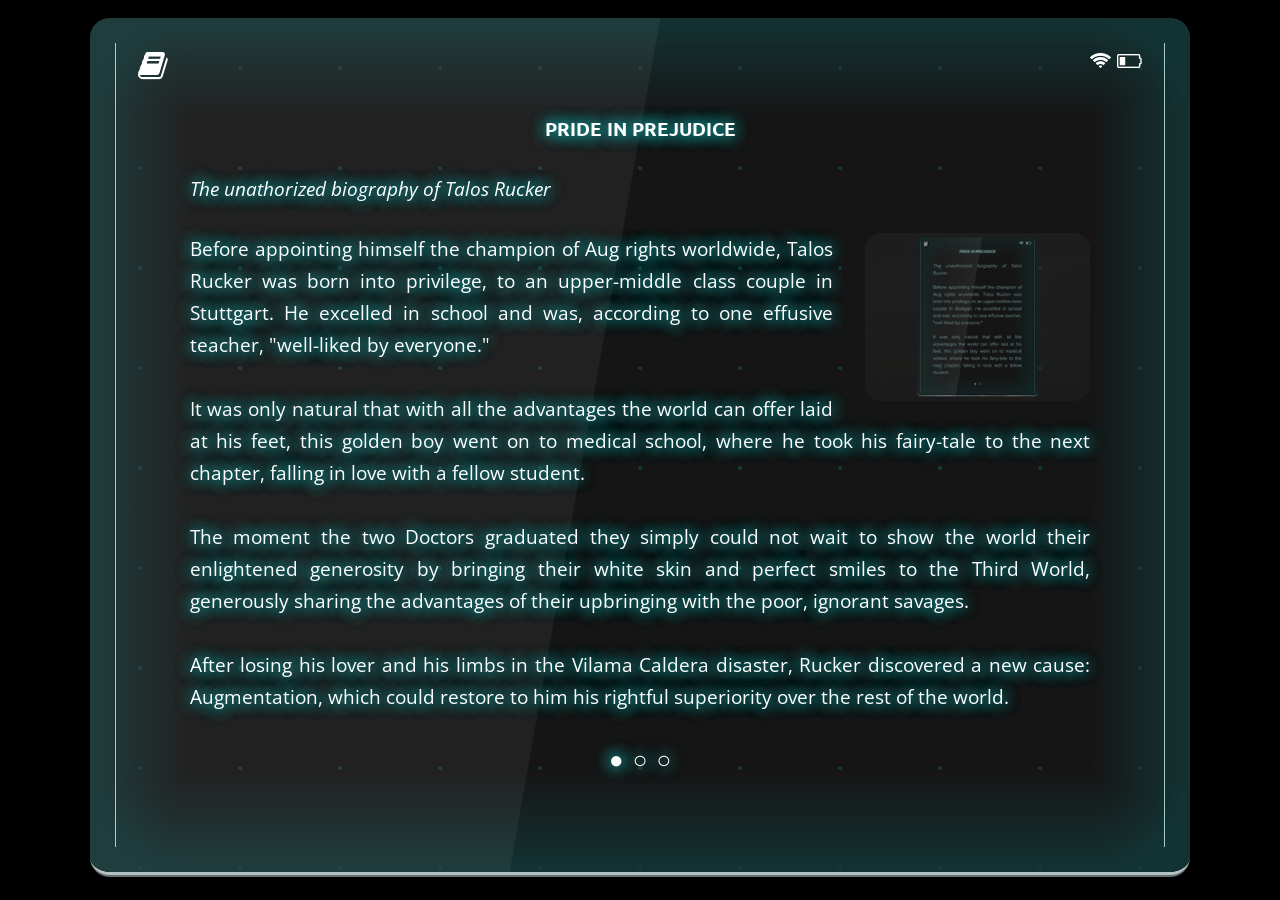
<file: index.html>
<!DOCTYPE html>
<html lang="en">

<head>
  <title>Deus Ex Mankind Divided Ebook</title>
  <meta charset="utf-8" />
  <meta name="viewport"
    content="width=device-width, initial-scale=1.0, shrink-to-fit=no" />
  <link rel="stylesheet" href="./normalize.css">
  <link rel="stylesheet" href="./deusexpad.css" />
  <link
    href="https://fonts.googleapis.com/css?family=Open+Sans:300|Ubuntu:700&display=swap"
    rel="stylesheet" />
  <link
    href="https://stackpath.bootstrapcdn.com/font-awesome/4.7.0/css/font-awesome.min.css"
    rel="stylesheet"
    integrity="sha384-wvfXpqpZZVQGK6TAh5PVlGOfQNHSoD2xbE+QkPxCAFlNEevoEH3Sl0sibVcOQVnN"
    crossorigin="anonymous" />
  <script src="./deusexpad.js" defer></script>
</head>

<body class="page">
  <section class="ebook">

    <!-- Decorations and top icons -->
    <div class="ebook__side-gradient ebook__side-gradient_top"></div>
    <div class="ebook__side-gradient ebook__side-gradient_left"></div>
    <div class="ebook__side-gradient ebook__side-gradient_right"></div>
    <div class="ebook__side-gradient ebook__side-gradient_bottom"></div>
    <div class="ebook__corner-gradient ebook__corner-gradient_top-left"></div>
    <div class="ebook__corner-gradient ebook__corner-gradient_top-right"></div>
    <div class="ebook__corner-gradient ebook__corner-gradient_bottom-left">
    </div>
    <div class="ebook__corner-gradient ebook__corner-gradient_bottom-right">
    </div>

    <div class="ebook__dots-background"></div>
    <div class="ebook__vertical-borders"></div>
    <div class="ebook__icons">
      <div><i class="ebook__icon ebook__icon_book fa fa-book"
          aria-hidden="true"></i></div>
      <div>
        <i class="ebook__icon fa fa-wifi" aria-hidden="true"></i>
        <i class="ebook__icon fa fa-battery-quarter" aria-hidden="true"></i>
      </div>
    </div>
    <div class="ebook__flare"></div>

    <section class="ebook__content">
      <article class="article">
        <header>
          <h1 class="article__title">Pride in Prejudice</h1>
          <p class="article__subtitle">The unathorized biography of Talos Rucker
          </p>
        </header>
        <img class="article__image" src="./ebook_th.png"
          alt="Original Deus Ex: Mankind Divided eBook" />
        <p class="article__text">
          Before appo&shy;in&shy;ting him&shy;self the cham&shy;pion of Aug
          rights world&shy;wide, Talos Ruck&shy;er was born into privilege, to
          an upper-middle class couple in Stuttgart. He excelled in school and
          was, according to one effusive teacher, "well-liked by everyone."
        </p>
        <p class="article__text">
          It was only natural that with all the advantages the world can offer
          laid at his feet, this golden boy went on to medical school, where he
          took his fairy-tale to the next chapter, falling in love with a fellow
          student.
        </p>
        <p class="article__text">
          The moment the two Doctors graduated they simply could not wait to
          show the world their enlightened generosity by bringing their white
          skin and perfect smiles to the Third World, generously sharing the
          advantages of their upbringing with the poor, ignorant savages.
        </p>
        <p class="article__text">
          After losing his lover and his limbs in the Vilama Caldera disaster,
          Rucker discovered a new cause: Augmentation, which could restore to
          him his rightful superiority over the rest of the world.
        </p>
      </article>

      <article hidden class="article">
        <header>
          <h1 class="article__title">Toys That Kill</h1>
          <p class="article__subtitle">by Angela Gunn</p>
        </header>
        <p class="article__text">
          The golden age of local toy production came to an end with the death
          of Yvonne Koníčky in September 2022. She
          was the last of a great line of Koníčky children who instinctively
          knew how to strike a perfect balance
          between innocence and innovation. Propeller Frog Boy - voted toy of
          the year in 1998 - is a particularly
          memorable example.
        </p>
        <p class="article__text">
          Today the Koníčky and Hračky toy factory lies in tragic disrepair, a
          constant reminder of the childish
          innocence our city has lost. Owned by Drahomír Koníčky, Yvonne's son
          and business heir, the factory has become
          a hotspot for criminal activity. Drahomir is rumored to have spent his
          life (and his fortune) cultivating
          corrupt police and gang contacts throughout the country. In his few
          years at the head of the family business,
          he's managed to dry up the family funds, debase the family name, and
          turn a beloved childhood landmark into
          one of the most dangerous corners of Prague.
        </p>
        <p class="article__text">
          I remember walking up to the factory as a little girl and being turned
          away by a guard at the gate. We can't
          give away the wonderful secrets inside, he said. I don't know what
          kind of response a little girl walking up
          to Koníčky and Hračky might get today. Ideally, she won't get any
          response at all, because her parents will
          have told her to stay away.
        </p>
      </article>

      <article hidden class="article">
        <header>
          <h1 class="article__title">A., I</h1>
          <p class="article__subtitle article__subtitle_no-margin-bottom">by
            Johhny Gunn</p>
          <p class="article__subtitle">for Angie...</p>
        </header>
        <p class="article__text">
          A., I<br>
          took pleasure<br>
          in screwing you. over
        </p>
        <p class="article__text">
          so much senseless<br>
          time. I took<br>
          pleasure
        </p>
        <p class="article__text">
          killing in the quiet<br>
          was kindness<br>
          of a kind.
        </p>
        <p class="article__text">
          my hands are Sunday's best;<br>
          my brave new feet;<br>
          I only mind.
        </p>
      </article>

      <nav class="navigation">
        <ul class="navigation__list">
          <li class="navigation__item"><a class="navigation__link"
              href="#">●</a></li>
          <li class="navigation__item"><a class="navigation__link"
              href="#">○</a></li>
          <li class="navigation__item"><a class="navigation__link"
              href="#">○</a></li>
        </ul>
      </nav>
    </section>

  </section>
  <div class="lightbox lightbox_hidden">
    <img class="lightbox__item" src="./ebook-tr.png" alt="Deus Ex Mankind Divided Ebook">
  </div>
</body>

</html>
</file>
<file: deusexpad.css>
.page {
  font-family: 'Open Sans', sans-serif;
  color: #fff;
  padding: 2vh 7vw;
  position: relative;
  background-color: black;
}

.ebook {
  position: relative;
  background-color: #161515;
  border-radius: 20px;
  border-bottom: 5px ridge #b2c2c2; /* accidental nice effect */
  min-height: 600px;
  min-width: 300px;
  max-width: 1400px;
  overflow: hidden;
  margin: auto;
}

/* Decorations and top icons */

.ebook__side-gradient {
  position: absolute;
}

.ebook__side-gradient_top,
.ebook__side-gradient_bottom {
  height: 100px;
  width: 100%;
}

.ebook__side-gradient_top {
  background-image: linear-gradient(#133333, #161515);
  border-top-left-radius: 20px;
  border-top-right-radius: 20px;
}

.ebook__side-gradient_bottom {
  bottom: 0;
  background-image: linear-gradient(#161515, #133333);
  border-bottom-left-radius: 20px;
  border-bottom-right-radius: 20px;
}

.ebook__side-gradient_left,
.ebook__side-gradient_right {
  height: 100%;
  width: 100px;
}

.ebook__side-gradient_left {
  background-image: linear-gradient(to right, #133333, #161515);
}

.ebook__side-gradient_right {
  right: 0;
  background-image: linear-gradient(to left, #133333, #161515);
}

.ebook__corner-gradient {
  height: 100px;
  width: 100px;
  position: absolute;
}

.ebook__corner-gradient_top-left {
  top: 0;
  left: 0;
  background-image: radial-gradient(farthest-side at 100% 100%, #161515, #133333);
  border-top-left-radius: 20px;
}

.ebook__corner-gradient_top-right {
  top: 0;
  right: 0;
  background-image: radial-gradient(farthest-side at 0% 100%, #161515, #133333);
  border-top-right-radius: 20px;
}

.ebook__corner-gradient_bottom-left {
  bottom: 0;
  left: 0;
  background-image: radial-gradient(farthest-side at 100% 0%, #161515, #133333);
  border-bottom-left-radius: 20px;
}

.ebook__corner-gradient_bottom-right {
  bottom: 0;
  right: 0;
  background-image: radial-gradient(farthest-side at 0% 0%, #161515, #133333);
  border-bottom-right-radius: 20px;
}

.ebook__dots-background {
  position: absolute;
  width: calc(100% - 30px);
  height: 100%;
  background-image: radial-gradient(#153939 3%, transparent 3%);
  background-size: 100px 100px;
}

.ebook__vertical-borders {
  position: absolute;
  border-left: 1px solid #a6c9c9;
  border-right: 1px solid #a6c9c9;
  right: 25px;
  left: 25px;
  top: 25px;
  bottom: 25px;
}

.ebook__icons {
  position: absolute;
  width: 100%;
  display: flex;
  justify-content: space-between;
  box-sizing: border-box;
  padding: 2rem 3rem 0;
  font-size: 1.2rem !important;
}

.ebook__icon_book {
  font-size: 2rem !important;
}

.ebook__flare {
  opacity: .05;
  position: absolute;
  width: 100%;
  height: 100%;
  top: 0;
  left: -55%;
  background-color: #fff;
  transform: skewX(-10deg);
}

/* Content */

.ebook__content {
  position: relative;
  margin: 100px;
  font-size: 1.2rem;
  text-shadow: 0 0 1rem #14c1c1, 0 0 1rem #189494, 0 0 1rem #134848;
}

.article {
  transition: opacity .3s;
}

.article__title {
  font-family: 'Ubuntu', sans-serif;
  text-transform: uppercase;
  font-size: 1.2rem;
  margin: 0 0 2.4rem;
  text-align: center;
}

.article__subtitle {
  font-style: italic;
  margin: 0 0 2rem;
}

.article__subtitle_no-margin-bottom {
  margin-bottom: 0;
}

.article__image {
  width: 25%;
  float: right;
  border-radius: 1rem;
  margin: 0 0 1rem 2rem;
  opacity: .5;
  transition: opacity .2s, box-shadow .2s;
  cursor: pointer;
}

.article__image:hover {
  opacity: 1;
  box-shadow: 0 0 .5rem #14c1c1, 0 0 .5rem #189494, 0 0 .5rem #134848;
}

.article__text {
  text-align: justify;
  margin: 0 0 2rem;
  line-height: 2rem;
}

.navigation {
  text-align: center;
  font-size: 1.5rem;
}

.navigation__list {
  list-style: none;
  padding: 0;
}

.navigation__item {
  display: inline;
  padding: 0 .1rem;
}

.navigation__link {
  text-decoration: none;
  color: #fff;
}

.lightbox {
  position: fixed;
  top: 0;
  bottom: 0;
  left: 0;
  right: 0;
  z-index: 1;
  background-color: rgba(0, 0, 0, .75);
  display: flex;
  justify-content: center;
  align-items: center;
  padding: 40px;
  cursor: pointer;
}

.lightbox__item {
  max-width: 95%;
  max-height: 95%;
}

.lightbox_hidden {
  visibility: hidden;
}

@media screen and (max-width: 992px) {
  .page {
    padding: 2vh 1vw;
  }

  .ebook__content {
    font-size: 1rem;
    margin: 80px;
  }

  .article__title {
    font-size: 1rem;
    margin-bottom: 2rem;
  }

  .article__subtitle {
    margin-bottom: 1.6rem;
  }

  .article__text {
    margin-bottom: 1.6rem;
    line-height: 1.6rem;
  }

  .ebook__icons {
    font-size: .7rem !important;
  }

  .ebook__icon_book {
    font-size: 1.75rem !important;
  }

  .article__image {
    width: 50%;
    opacity: .8;
    box-shadow: 0 0 .5rem #14c1c1, 0 0 .5rem #189494, 0 0 .5rem #134848;
  }
}

@media screen and (max-width: 576px) {
  .ebook__content {
    font-size: .8rem;
    margin: 60px;
  }

  .article__title {
    font-size: .8rem;
    margin-bottom: 1.6rem;
  }

  .article__subtitle {
    margin-bottom: 1rem;
  }

  .article__text {
    margin-bottom: 1rem;
    line-height: 1rem;
  }

  .article__image {
    width: 100%;
    opacity: .8;
    box-shadow: 0 0 .5rem #14c1c1, 0 0 .5rem #189494, 0 0 .5rem #134848;
  }
}
</file>
